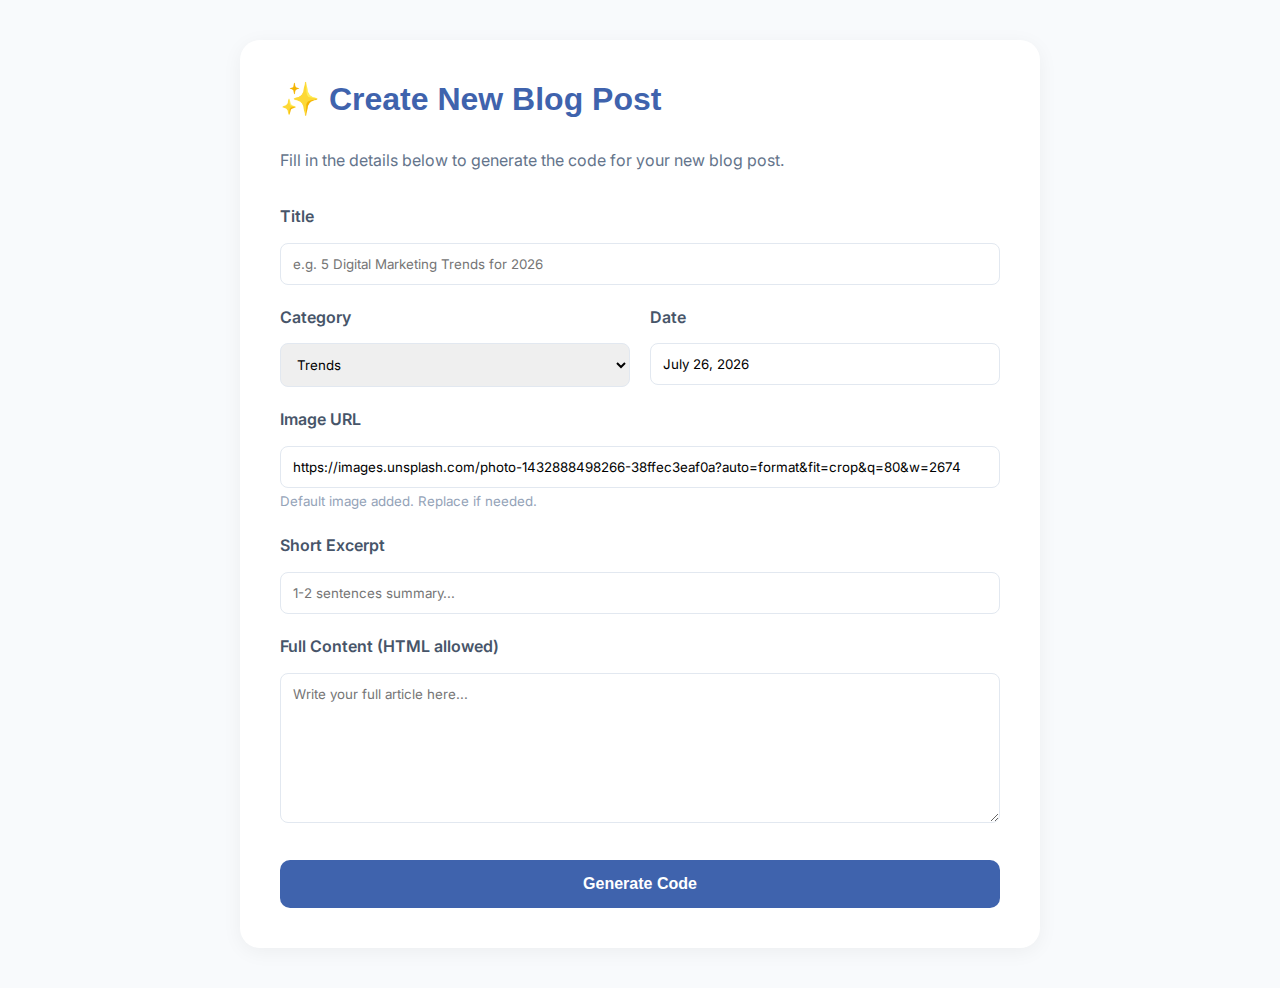
<file: admin-blog.html>
<!DOCTYPE html>
<html lang="en">

<head>
    <!-- Google tag (gtag.js) -->
    <script async src="https://www.googletagmanager.com/gtag/js?id=G-M1MZF6SBPZ"></script>
    <script>
        window.dataLayer = window.dataLayer || [];
        function gtag() { dataLayer.push(arguments); }
        gtag('js', new Date());

        gtag('config', 'G-M1MZF6SBPZ');
    </script>

    <meta charset="UTF-8">
    <meta name="viewport" content="width=device-width, initial-scale=1.0">
    <title>Blog Admin | Add New Post</title>
    <link href="https://fonts.googleapis.com/css2?family=Inter:wght@400;500;600;700&display=swap" rel="stylesheet">
    <link rel="stylesheet" href="style.css">
    <style>
        body {
            background: #f8fafc;
            padding: 40px;
            color: #1e293b;
        }

        .admin-container {
            max-width: 800px;
            margin: 0 auto;
            background: white;
            padding: 40px;
            border-radius: 20px;
            box-shadow: 0 4px 20px rgba(0, 0, 0, 0.05);
        }

        h1 {
            color: var(--primary-blue);
            margin-bottom: 30px;
        }

        .form-group {
            margin-bottom: 20px;
        }

        label {
            display: block;
            margin-bottom: 8px;
            font-weight: 600;
            color: #475569;
        }

        input,
        textarea,
        select {
            width: 100%;
            padding: 12px;
            border: 1px solid #e2e8f0;
            border-radius: 8px;
            font-family: inherit;
            margin-top: 5px;
        }

        textarea {
            height: 150px;
            resize: vertical;
        }

        button {
            background: var(--primary-blue);
            color: white;
            padding: 15px 30px;
            border: none;
            border-radius: 10px;
            font-weight: 600;
            cursor: pointer;
            font-size: 1rem;
            width: 100%;
            margin-top: 10px;
            transition: 0.2s;
        }

        button:hover {
            opacity: 0.9;
            transform: translateY(-2px);
        }

        #output-area {
            margin-top: 40px;
            display: none;
        }

        #code-output {
            background: #1e293b;
            color: #cbd5e1;
            font-family: monospace;
            padding: 20px;
            border-radius: 10px;
            width: 100%;
            height: 200px;
        }

        .copy-hint {
            background: #dcfce7;
            color: #166534;
            padding: 15px;
            border-radius: 8px;
            margin-bottom: 15px;
            font-weight: 500;
        }
    </style>
</head>

<body>

    <div class="admin-container">
        <h1>✨ Create New Blog Post</h1>
        <p style="margin-bottom: 30px; color: #64748b;">Fill in the details below to generate the code for your new blog
            post.</p>

        <form id="blogForm">
            <div class="form-group">
                <label>Title</label>
                <input type="text" id="title" placeholder="e.g. 5 Digital Marketing Trends for 2026" required>
            </div>

            <div class="form-group" style="display: grid; grid-template-columns: 1fr 1fr; gap: 20px;">
                <div>
                    <label>Category</label>
                    <select id="category">
                        <option value="Trends">Trends</option>
                        <option value="Case Study">Case Study</option>
                        <option value="Guide">Guide</option>
                        <option value="SEO">SEO</option>
                        <option value="Ads">Ads</option>
                    </select>
                </div>
                <div>
                    <label>Date</label>
                    <input type="text" id="date" placeholder="e.g. October 24, 2025">
                </div>
            </div>

            <div class="form-group">
                <label>Image URL</label>
                <input type="text" id="image" placeholder="Paste an image link (Unsplash, etc.)"
                    value="https://images.unsplash.com/photo-1432888498266-38ffec3eaf0a?auto=format&fit=crop&q=80&w=2674">
                <small style="color: #94a3b8;">Default image added. Replace if needed.</small>
            </div>

            <div class="form-group">
                <label>Short Excerpt</label>
                <input type="text" id="excerpt" placeholder="1-2 sentences summary..." required>
            </div>

            <div class="form-group">
                <label>Full Content (HTML allowed)</label>
                <textarea id="content" placeholder="Write your full article here..."></textarea>
            </div>

            <button type="button" onclick="generateCode()">Generate Code</button>
        </form>

        <div id="output-area">
            <div class="copy-hint">
                ✅ Code Generated! Now copy the text below and paste it into the <code>blog-data.js</code> file (inside
                the brackets).
            </div>
            <textarea id="code-output" readonly></textarea>
            <button class="btn-outline" onclick="copyToClipboard()"
                style="background: transparent; color: var(--primary-blue); border: 2px solid var(--primary-blue); margin-top: 10px;">Copy
                to Clipboard</button>
        </div>
    </div>

    <script>
        // Auto-set Date
        const dateOptions = { year: 'numeric', month: 'long', day: 'numeric' };
        document.getElementById('date').value = new Date().toLocaleDateString('en-US', dateOptions);

        function generateCode() {
            const title = document.getElementById('title').value;
            const category = document.getElementById('category').value;
            const date = document.getElementById('date').value;
            const image = document.getElementById('image').value;
            const excerpt = document.getElementById('excerpt').value;
            let content = document.getElementById('content').value;

            // Simple escape for content quotes
            content = content.replace(/"/g, '\\"');

            const newPostObj = `
    {
        id: Date.now(),
        title: "${title}",
        date: "${date}",
        category: "${category}",
        image: "${image}",
        excerpt: "${excerpt}",
        content: "${content}"
    },`;

            document.getElementById('code-output').value = newPostObj;
            document.getElementById('output-area').style.display = 'block';

            // Scroll to output
            document.getElementById('output-area').scrollIntoView({ behavior: 'smooth' });
        }

        function copyToClipboard() {
            const copyText = document.getElementById("code-output");
            copyText.select();
            document.execCommand("copy");
            alert("Code copied! Now open blog-data.js and paste it at the top of the list.");
        }
    </script>
</body>

</html>
</file>
<file: style.css>
/* ============================================
   PREMIUM MODERN DESIGN SYSTEM
   Updated for bold impact & recruiter focus
   ============================================ */

:root {
    /* Core Colors - Sharper & Bolder */
    --primary-blue: #3f63ad;
    --primary-blue-dark: #2d4a80;
    --primary-blue-light: #5a7bc4;
    --accent-glow: rgba(63, 99, 173, 0.4);

    --text-primary: #111827;
    --text-secondary: #4b5563;
    --text-muted: #9ca3af;

    --bg-white: #ffffff;
    --bg-light: #f9fafb;
    --bg-surface: rgba(255, 255, 255, 0.85);

    /* Spacing & Layout */
    --container-max: 1280px;
    --radius-md: 12px;
    --radius-lg: 20px;
    --radius-xl: 32px;

    /* Effects */
    --shadow-sm: 0 4px 6px -1px rgba(0, 0, 0, 0.05);
    --shadow-md: 0 10px 15px -3px rgba(0, 0, 0, 0.08);
    --shadow-lg: 0 20px 25px -5px rgba(0, 0, 0, 0.1), 0 10px 10px -5px rgba(0, 0, 0, 0.04);
    --shadow-glow: 0 0 30px var(--accent-glow);

    --glass-border: 1px solid rgba(255, 255, 255, 0.5);
    --blur-amt: 12px;

    /* Design Tokens for Compatibility */
    --spacing-xs: 4px;
    --spacing-sm: 8px;
    --spacing-md: 16px;
    --spacing-lg: 24px;
    --spacing-xl: 32px;
    --spacing-2xl: 48px;
    --spacing-3xl: 64px;

    --font-size-xs: 0.75rem;
    --font-size-sm: 0.875rem;
    --font-size-base: 1rem;
    --font-size-lg: 1.125rem;
    --font-size-xl: 1.25rem;
    --font-size-2xl: 1.5rem;
    --font-size-3xl: 1.875rem;

    --font-weight-regular: 400;
    --font-weight-medium: 500;
    --font-weight-semibold: 600;
    --font-weight-bold: 700;

    --transition-base: 0.3s ease;
    --border-color: rgba(0, 0, 0, 0.1);
    --white: #ffffff;
}

/* Base Reset & Typography */
* {
    box-sizing: border-box;
    margin: 0;
    padding: 0;
}

body {
    font-family: 'Inter', sans-serif;
    color: var(--text-primary);
    background-color: var(--bg-white);
    line-height: 1.6;
    overflow-x: hidden;
}

h1,
h2,
h3,
h4,
h5,
h6 {
    font-family: 'Outfit', sans-serif;
    font-weight: 700;
    line-height: 1.2;
    color: var(--text-primary);
}

a {
    text-decoration: none;
    color: inherit;
    transition: 0.3s;
}

ul {
    list-style: none;
}

.container {
    max-width: var(--container-max);
    margin: 0 auto;
    padding: 0 24px;
}

/* Utility Classes */
.text-center {
    text-align: center;
}

/* ============================================
   BACKGROUND PATTERNS (Fixing "Empty" Feel)
   ============================================ */
.hero-section {
    position: relative;
    padding: 160px 0 100px;
    overflow: hidden;
    background: radial-gradient(circle at 10% 20%, rgba(63, 99, 173, 0.05) 0%, transparent 40%),
        radial-gradient(circle at 90% 80%, rgba(63, 99, 173, 0.08) 0%, transparent 40%);
}

.hero-bg-pattern {
    position: absolute;
    top: 0;
    left: 0;
    width: 100%;
    height: 100%;
    background-image: radial-gradient(#cbd5e1 1px, transparent 1px);
    background-size: 40px 40px;
    opacity: 0.4;
    z-index: -1;
    mask-image: linear-gradient(to bottom, black 60%, transparent 100%);
    -webkit-mask-image: linear-gradient(to bottom, black 60%, transparent 100%);
}

/* ============================================
   HEADER & NAV
   ============================================ */
header {
    position: fixed;
    top: 0;
    left: 0;
    width: 100%;
    z-index: 1000;
    backdrop-filter: blur(16px);
    -webkit-backdrop-filter: blur(16px);
    background: rgba(255, 255, 255, 0.85);
    border-bottom: 1px solid rgba(0, 0, 0, 0.05);
}

nav {
    display: flex;
    justify-content: space-between;
    align-items: center;
    height: 80px;
    max-width: var(--container-max);
    margin: 0 auto;
    padding: 0 24px;
}

.logo {
    font-family: 'Outfit', sans-serif;
    font-weight: 800;
    font-size: 1.5rem;
    color: var(--text-primary);
    letter-spacing: -0.5px;
}

.text-gradient {
    background: linear-gradient(135deg, var(--primary-blue) 0%, #6366f1 100%);
    background-clip: text;
    -webkit-background-clip: text;
    -webkit-text-fill-color: transparent;
}

.nav-links {
    display: flex;
    gap: 32px;
    align-items: center;
}

.nav-links a {
    font-weight: 500;
    font-size: 0.95rem;
    color: var(--text-secondary);
}

.nav-links a:hover,
.nav-links a.active {
    color: var(--primary-blue);
}

.btn-nav {
    background: var(--primary-blue);
    color: white !important;
    padding: 10px 24px;
    border-radius: 50px;
    font-weight: 600;
    box-shadow: 0 4px 14px rgba(63, 99, 173, 0.3);
}

.btn-nav:hover {
    transform: translateY(-2px);
    box-shadow: 0 6px 20px rgba(63, 99, 173, 0.4);
}

.menu-toggle {
    display: none;
    font-size: 1.5rem;
    background: none;
    border: none;
    cursor: pointer;
}

/* ============================================
   HERO SECTION DESIGN
   ============================================ */
.hero-container {
    display: grid;
    grid-template-columns: 1.2fr 1fr;
    gap: 60px;
    align-items: center;
}

.hero-badge {
    display: inline-block;
    padding: 8px 16px;
    background: rgba(63, 99, 173, 0.1);
    color: var(--primary-blue);
    border-radius: 50px;
    font-size: 0.9rem;
    font-weight: 600;
    margin-bottom: 24px;
    border: 1px solid rgba(63, 99, 173, 0.2);
}

.hero-title {
    font-size: 3.5rem;
    line-height: 1.1;
    margin-bottom: 24px;
    letter-spacing: -1px;
}

.hero-subtitle {
    font-size: 1.15rem;
    color: var(--text-secondary);
    margin-bottom: 32px;
    max-width: 600px;
    margin-left: auto;
    margin-right: auto;
    text-align: center;
}

.hero-cta-group {
    display: flex;
    gap: 16px;
    margin-bottom: 48px;
}

.btn {
    display: inline-flex;
    justify-content: center;
    align-items: center;
    padding: 14px 28px;
    border-radius: 50px;
    font-weight: 600;
    font-size: 1rem;
    cursor: pointer;
    transition: all 0.3s ease;
}

.btn-primary {
    background: var(--primary-blue);
    color: white;
    border: none;
    box-shadow: var(--shadow-glow);
}

.btn-primary:hover {
    transform: translateY(-3px);
    box-shadow: 0 10px 25px rgba(63, 99, 173, 0.5);
}

.btn-outline {
    background: transparent;
    color: var(--text-primary);
    border: 2px solid #e2e8f0;
}

.btn-outline:hover {
    border-color: var(--text-primary);
    background: var(--text-primary);
    color: white;
}

.hero-trust {
    font-size: 0.9rem;
    color: var(--text-muted);
}

.trust-logos {
    display: inline-block;
    margin-left: 12px;
    color: var(--text-secondary);
    font-weight: 500;
}

/* Hero Visual - Profile Card */
.profile-card-wrapper {
    position: relative;
    z-index: 10;
}

.profile-img-hero {
    width: 100%;
    max-width: 450px;
    border-radius: 40px;
    box-shadow: var(--shadow-lg);
    border: 8px solid white;
    transform: rotate(2deg);
    transition: transform 0.5s ease;
}

.profile-card-wrapper:hover .profile-img-hero {
    transform: rotate(0deg);
}

.floating-badge {
    position: absolute;
    background: white;
    padding: 12px 20px;
    border-radius: 16px;
    box-shadow: var(--shadow-lg);
    display: flex;
    flex-direction: column;
    align-items: center;
    border: 1px solid rgba(0, 0, 0, 0.05);
    animation: float 6s ease-in-out infinite;
}

.badge-exp {
    top: 40px;
    left: -20px;
}

.badge-roas {
    bottom: 40px;
    right: 20px;
    animation-delay: 2s;
}

.badge-num {
    font-weight: 800;
    font-size: 1.2rem;
    color: var(--primary-blue);
}

.badge-text {
    font-size: 0.8rem;
    color: var(--text-secondary);
}

@keyframes float {

    0%,
    100% {
        transform: translateY(0);
    }

    50% {
        transform: translateY(-10px);
    }
}

/* ============================================
   IMPACT STATS
   ============================================ */
.stats-section {
    padding: 60px 0;
    margin-top: -50px;
    position: relative;
    z-index: 20;
}

.stats-grid {
    display: grid;
    grid-template-columns: repeat(4, 1fr);
    background: white;
    padding: 40px;
    border-radius: var(--radius-lg);
    box-shadow: var(--shadow-md);
    border: 1px solid rgba(0, 0, 0, 0.05);
    text-align: center;
}

.stat-number {
    font-size: 2.5rem;
    font-weight: 800;
    margin-bottom: 4px;
}

.stat-label {
    font-size: 0.9rem;
    color: var(--text-secondary);
    font-weight: 500;
}

/* ============================================
   SECTIONS & CARDS
   ============================================ */
.section {
    padding: 100px 0;
}

.bg-light {
    background-color: var(--bg-light);
}

.section-header {
    margin-bottom: 60px;
    max-width: 700px;
    text-align: left;
}

.text-center {
    text-align: center;
    margin-left: auto;
    margin-right: auto;
}

.section-tag {
    display: inline-block;
    font-size: 0.85rem;
    font-weight: 700;
    color: var(--primary-blue);
    letter-spacing: 1.5px;
    text-transform: uppercase;
    margin-bottom: 16px;
}

.glass-card {
    background: var(--bg-white);
    border-radius: var(--radius-lg);
    padding: 30px;
    border: 1px solid rgba(0, 0, 0, 0.05);
    box-shadow: var(--shadow-sm);
    transition: all 0.3s ease;
}

.glass-card:hover {
    transform: translateY(-5px);
    box-shadow: var(--shadow-lg);
    border-color: var(--primary-blue);
}

/* ============================================
   TIMELINE (JOURNEY) DESIGN
   ============================================ */
.timeline-container {
    position: relative;
    max-width: 800px;
    margin: 0 auto;
    border-left: 2px solid rgba(63, 99, 173, 0.2);
    padding-left: 40px;
}

.timeline-block {
    position: relative;
    margin-bottom: 60px;
}

.timeline-marker {
    position: absolute;
    left: -49px;
    top: 24px;
    width: 16px;
    height: 16px;
    background: var(--bg-white);
    border: 4px solid var(--primary-blue);
    border-radius: 50%;
    z-index: 5;
}

.timeline-header {
    display: flex;
    justify-content: space-between;
    align-items: flex-start;
    margin-bottom: 16px;
}

.role-info h3 {
    font-size: 1.25rem;
    margin-bottom: 4px;
}

.role-date {
    font-size: 0.9rem;
    color: var(--text-secondary);
    font-weight: 500;
}

.role-title {
    display: block;
    color: var(--primary-blue);
    font-weight: 600;
}

.role-tags {
    display: flex;
    gap: 8px;
    margin-bottom: 16px;
}

.role-tags span {
    font-size: 0.75rem;
    padding: 4px 10px;
    background: var(--bg-light);
    border-radius: 20px;
    color: var(--text-secondary);
    font-weight: 600;
}

.role-achievements {
    list-style: none;
    margin-top: 16px;
}

.role-achievements li {
    position: relative;
    padding-left: 20px;
    margin-bottom: 8px;
    color: var(--text-secondary);
    font-size: 0.95rem;
}

.role-achievements li::before {
    content: "•";
    color: var(--primary-blue);
    position: absolute;
    left: 0;
    font-weight: bold;
}

/* ============================================
   PROJECTS GRID (Not Empty!)
   ============================================ */
/* ============================================
   PROJECTS GRID (Fixed Alignment)
   ============================================ */
.projects-grid {
    display: grid;
    grid-template-columns: repeat(2, 1fr);
    gap: 24px;
    /* Match expertise section gap */
    align-items: stretch;
    /* Ensures all cards in a row are same height */
    width: 100%;
    margin-top: 50px;
    /* Consistent spacing from header */
}

@media (max-width: 900px) {
    .projects-grid {
        grid-template-columns: 1fr;
    }
}

.project-card {
    background: white;
    border-radius: var(--radius-lg);
    padding: 32px;
    border: 1px solid rgba(0, 0, 0, 0.08);
    transition: all 0.4s ease;
    position: relative;
    overflow: hidden;
    display: flex;
    flex-direction: column;
    /* Stacks content vertically */
    height: 100%;
    /* Fills the grid cell */
    opacity: 1 !important;
    /* Force visibility */
    transform: none !important;
    /* Remove any transforms */
}

.project-card:hover {
    transform: translateY(-8px);
    box-shadow: 0 20px 40px rgba(0, 0, 0, 0.1);
}

.project-status {
    position: absolute;
    top: 20px;
    right: 20px;
    font-size: 0.75rem;
    font-weight: 700;
    color: var(--primary-blue);
    background: rgba(63, 99, 173, 0.1);
    padding: 4px 12px;
    border-radius: 20px;
}

.project-cat {
    font-size: 0.9rem;
    color: #475569;
    /* Darker Slate 600 for visibility */
    margin-bottom: 12px;
    font-weight: 500;
}

.project-card h3 {
    font-size: 1.5rem;
    margin-bottom: 12px;
    color: var(--text-primary);
}

.project-desc {
    color: #334155;
    /* Slate 700 for better readability */
    font-size: 0.95rem;
    margin-bottom: 24px;
    flex-grow: 1;
    /* Pushes metrics to the bottom */
    line-height: 1.6;
}

.project-metrics {
    display: flex;
    gap: 24px;
    padding-top: 20px;
    border-top: 1px solid rgba(0, 0, 0, 0.1);
    margin-top: auto;
    /* Ensures it stays at bottom */
}

.metric {
    display: flex;
    flex-direction: column;
}

.metric strong {
    color: var(--primary-blue);
    font-size: 1.1rem;
    font-weight: 700;
}

.metric span {
    font-size: 0.85rem;
    color: #475569;
    /* Darker Slate 600 */
    font-weight: 500;
}

/* ============================================
   SERVICES OVERVIEW
   ============================================ */
.services-overview-grid {
    display: grid;
    grid-template-columns: repeat(3, 1fr);
    gap: 24px;
}

.service-box {
    text-align: center;
    padding: 32px 20px;
    background: white;
    border-radius: var(--radius-md);
    border: 1px solid #f1f5f9;
    transition: 0.3s;
}

.service-box:hover {
    border-color: var(--primary-blue);
    box-shadow: var(--shadow-md);
}

.service-icon {
    font-size: 2.5rem;
    margin-bottom: 16px;
}

/* ============================================
   CTA & FOOTER
   ============================================ */
/* ============================================
   CTA & FOOTER (UPDATED - Blue Theme)
   ============================================ */
.cta-content {
    text-align: center;
    padding: 60px;
    background: linear-gradient(135deg, white 0%, #f8fafc 100%);
    border: 2px solid white;
}

.cta-buttons {
    display: flex;
    justify-content: center;
    gap: 20px;
    margin-top: 32px;
}

footer {
    background: var(--primary-blue-dark);
    /* Dark Blue Background */
    color: white;
    padding: 60px 0 30px;
    margin-top: 60px;
}

.footer-content {
    display: grid;
    grid-template-columns: 2fr 1fr 1fr;
    gap: 40px;
    margin-bottom: 40px;
}

.footer-brand h3 {
    margin-bottom: 12px;
    font-size: 1.8rem;
    color: white;
}

.footer-brand p {
    color: rgba(255, 255, 255, 0.7);
    font-size: 0.95rem;
    max-width: 300px;
}

.footer-email {
    display: inline-block;
    margin-top: 16px;
    color: white;
    font-weight: 600;
    border-bottom: 1px solid rgba(255, 255, 255, 0.3);
}

.footer-heading {
    color: white;
    font-size: 1.1rem;
    margin-bottom: 24px;
    text-transform: uppercase;
    letter-spacing: 1px;
}

.footer-links {
    display: flex;
    flex-direction: column;
    gap: 12px;
}

.footer-links a {
    color: rgba(255, 255, 255, 0.7);
    font-weight: 400;
    transition: 0.3s;
}

.footer-links a:hover {
    color: white;
    padding-left: 8px;
}

.social-links {
    display: flex;
    gap: 16px;
}

.social-icon {
    width: 40px;
    height: 40px;
    background: rgba(255, 255, 255, 0.1);
    display: flex;
    align-items: center;
    justify-content: center;
    border-radius: 50%;
    transition: 0.3s;
    color: white;
    font-size: 1.2rem;
}

.social-icon svg {
    width: 20px;
    height: 20px;
    fill: currentColor;
}

.social-icon:hover {
    background: white;
    color: var(--primary-blue);
    transform: translateY(-3px);
}

.footer-bottom {
    text-align: center;
    padding-top: 30px;
    border-top: 1px solid rgba(255, 255, 255, 0.1);
    font-size: 0.9rem;
    color: rgba(255, 255, 255, 0.5);
}

/* Page Spacing Utilities */
.page-padding-top {
    padding-top: 120px !important;
    /* Reduced from 160px default or huge gaps */
    padding-bottom: 60px;
}

.section-tight {
    padding: 60px 0;
    /* Tighter section spacing */
}

/* ============================================
   RESPONSIVE DESIGN
   ============================================ */
@media (max-width: 1024px) {
    .hero-container {
        grid-template-columns: 1fr;
        text-align: center;
        gap: 40px;
    }

    .hero-cta-group {
        justify-content: center;
    }

    .profile-card-wrapper {
        margin: 0 auto;
        max-width: 400px;
    }

    .hero-title {
        font-size: 3rem;
    }

    .stats-grid {
        grid-template-columns: repeat(2, 1fr);
        gap: 24px;
    }

    .services-overview-grid {
        grid-template-columns: repeat(2, 1fr);
    }
}

@media (max-width: 768px) {

    /* Mobile Navigation */
    .nav-links {
        position: fixed;
        top: 80px;
        right: -100%;
        width: 100%;
        height: calc(100vh - 80px);
        background: rgba(255, 255, 255, 0.98);
        flex-direction: column;
        gap: 0;
        padding: 40px 24px;
        box-shadow: -2px 0 10px rgba(0, 0, 0, 0.1);
        transition: right 0.3s ease;
        backdrop-filter: blur(20px);
        z-index: 999;
    }

    .nav-links.active {
        right: 0;
    }

    .nav-links a {
        padding: 16px 0;
        border-bottom: 1px solid rgba(0, 0, 0, 0.05);
        font-size: 1.1rem;
        text-align: center;
    }

    .menu-toggle {
        display: block;
        font-size: 1.8rem;
        padding: 8px;
        color: var(--primary-blue);
    }

    /* Hero Section Mobile */
    .hero-title {
        font-size: 2rem;
        line-height: 1.2;
    }

    .hero-subtitle {
        font-size: 1rem;
    }

    .profile-card-wrapper {
        display: none;
    }

    /* Timeline Mobile */
    .timeline-container {
        padding-left: 20px;
        border: none;
    }

    .timeline-marker {
        display: none;
    }

    /* Projects Grid Mobile */
    .projects-grid {
        grid-template-columns: 1fr;
        gap: 20px;
    }

    /* Services Grid Mobile */
    .services-overview-grid {
        grid-template-columns: 1fr;
        gap: 20px;
    }

    /* Stats Grid Mobile */
    .stats-grid {
        grid-template-columns: repeat(2, 1fr);
        gap: 20px;
    }

    /* Footer Mobile */
    .footer-content {
        grid-template-columns: 1fr;
        gap: 30px;
        text-align: center;
    }

    .footer-brand p {
        max-width: 100%;
    }

    .social-links {
        justify-content: center;
    }

    .footer-links {
        gap: 12px;
    }

    /* Clients Scroll Mobile */
    .client-logo {
        min-width: 150px;
        height: 100px;
        padding: 15px;
    }

    .clients-scroll {
        gap: 40px;
    }

    /* CTA Section Mobile */
    .cta-buttons {
        flex-direction: column;
        gap: 12px;
    }

    .cta-buttons .btn {
        width: 100%;
        text-align: center;
    }

    /* General Mobile Adjustments */
    .section {
        padding: 40px 0;
    }

    .container {
        padding: 0 20px;
    }

    h1 {
        font-size: 2rem;
    }

    h2 {
        font-size: 1.75rem;
    }

    h3 {
        font-size: 1.25rem;
    }

    .glass-card {
        padding: 24px;
    }

    .btn-lg {
        padding: 14px 28px;
        font-size: 1rem;
    }
}

/* ============================================
   CHRISTMAS THEME & EFFECTS
   ============================================ */
.logo {
    position: relative;
    display: inline-block;
}

.santa-hat {
    position: absolute;
    top: -22px;
    left: -18px;
    width: 45px;
    height: auto;
    pointer-events: none;
    z-index: 10;
    transform: rotate(-10deg);
}

/* Magical Dust Trail */
.magical-dust {
    position: fixed;
    pointer-events: none;
    border-radius: 50%;
    z-index: 9999;
    opacity: 0;
    transform: translate(-50%, -50%);
    animation: dust-fade-out linear forwards;
}

@keyframes dust-fade-out {
    0% {
        opacity: 0.8;
        transform: translate(-50%, -50%) scale(1);
    }

    100% {
        opacity: 0;
        transform: translate(calc(-50% + var(--dust-x)), calc(-50% + var(--dust-y))) scale(0);
    }
}

/* =========================================
   MOBILE OPTIMIZATION (Fixing "Hard UI")
   ========================================= */
@media (max-width: 900px) {

    /* 1. Global Typography Scaling */
    html {
        font-size: 15px;
    }

    h1.hero-title {
        font-size: 2.4rem !important;
        line-height: 1.2 !important;
        text-align: center;
    }

    .hero-subtitle {
        font-size: 1rem !important;
        text-align: center !important;
        margin-left: auto;
        margin-right: auto;
    }

    h2.section-title-large {
        font-size: 2rem !important;
        text-align: center;
    }

    .section-header,
    .section-header-center {
        text-align: center !important;
        margin-left: auto;
        margin-right: auto;
        max-width: 100% !important;
    }

    /* 2. Container & Padding */
    .container {
        padding-left: 20px !important;
        padding-right: 20px !important;
        width: 100% !important;
        max-width: 100% !important;
    }

    .section,
    .page-padding-top {
        padding-top: 60px !important;
        padding-bottom: 40px !important;
    }

    /* 3. Header & Smart Dropdown Menu */
    nav {
        padding: 0 20px !important;
        height: 70px !important;
    }

    .nav-links {
        position: fixed;
        top: 70px;
        left: 0;
        width: 100%;
        height: auto;
        max-height: 0;
        /* Hidden by default */
        overflow: hidden;
        background: rgba(255, 255, 255, 0.98);
        flex-direction: column;
        align-items: center;
        padding: 0;
        /* Collapsed */
        gap: 0;
        box-shadow: 0 10px 30px rgba(0, 0, 0, 0.1);
        backdrop-filter: blur(10px);
        transition: all 0.4s cubic-bezier(0.16, 1, 0.3, 1);
        z-index: 999;
        display: flex !important;
    }

    .nav-links.active {
        max-height: 100vh;
        /* Expand */
        padding: 30px 0;
        gap: 25px;
    }

    .nav-links li a {
        font-size: 1.2rem;
        font-weight: 600;
        color: var(--text-primary);
        display: block;
        padding: 5px 0;
    }

    .menu-toggle {
        display: block !important;
        font-size: 1.8rem;
        color: var(--primary-blue);
        background: none;
        border: none;
        cursor: pointer;
    }

    /* 4. Grid Stacking (Fix single column) */
    .hero-container {
        display: flex !important;
        flex-direction: column-reverse;
        /* Text bottom, Image top usually looks better? Or Text top? Text top is safer for SEO/Loading */
        /* Let's do Text Bottom if image is decorative, but for portfolio Profile Top is good */
        /* Actually often Img Top, Text Bottom is standard mobile flow. OR Text Top, Img Bottom. */
        /* Let's try FLEX COLUMN (Text Top) */
        flex-direction: column !important;
        gap: 30px !important;
        text-align: center;
    }

    /* If visual was on right, now it's second (bottom). */

    .stats-grid,
    .projects-grid,
    .service-card-row,
    .gallery-grid,
    .case-study-grid,
    .cs-grid {
        display: grid !important;
        grid-template-columns: 1fr !important;
        /* Force Single Column */
        gap: 25px !important;
        width: 100% !important;
    }

    /* 5. Specific Element Fixes */
    .hero-visual {
        margin: 0 auto !important;
        display: flex;
        justify-content: center;
    }

    .profile-card-wrapper {
        width: 90% !important;
        max-width: 320px !important;
        margin: 0 auto;
    }

    /* About Page Side-by-Side Fix */
    /* Selects the grid div in about page */
    .page-padding-top .container>div[style*="grid"] {
        display: flex !important;
        flex-direction: column;
        gap: 30px !important;
    }

    .glass-card {
        padding: 24px !important;
    }

    /* Buttons */
    .hero-cta-group {
        justify-content: center;
        flex-direction: column;
        gap: 12px;
        width: 100%;
    }

    .btn {
        width: 100%;
        max-width: 300px;
        margin: 0 auto;
    }

    /* Trust Logos */
    .trust-logos {
        flex-wrap: wrap;
        justify-content: center;
        gap: 15px !important;
    }

    /* =========================================
       NEW: Fixes for Grid & Footer (User Request)
       ========================================= */

    /* 1. 2x2 Grid for Stats (Instead of 1 column) */
    .stats-grid {
        grid-template-columns: repeat(2, 1fr) !important;
        gap: 15px !important;
    }

    /* 2. Shrink Footer */
    footer {
        padding: 30px 0 !important;
    }

    .footer-content {
        gap: 20px !important;
    }

    .footer-heading {
        margin-bottom: 15px !important;
    }

    /* 3. Portfolio Mobile Mixed Content Fix */
    /* Ensure hero content doesn't overlap/touch edges */
    .hero-container,
    .project-hero {
        padding-top: 20px !important;
        /* Add space from header */
        padding-bottom: 40px !important;
    }

    .hero-visual img,
    .hero-visual img,
    .profile-img-hero {
        margin-bottom: 20px;
        max-width: 80% !important;
    }

    /* =========================================
       FINAL MOBILE FIXES (Padding, Footer Grid, Portfolio Header)
       ========================================= */

    /* 1. Smart Padding Strategy */
    /* General Sections (Middle of page) - Keep compact */
    .section,
    section {
        padding-top: 40px !important;
        padding-bottom: 40px !important;
    }

    /* FIRST SECTION ONLY (Must Clear Header) */
    /* Targeting all variations of Hero/Top sections */
    .hero-section,
    .page-padding-top,
    .portfolio-hero-section,
    .project-hero,
    main>section:first-child,
    body>section:nth-of-type(2) {
        /* Fallback for some structures */
        padding-top: 120px !important;
        /* Header is ~80px + 40px Space */
    }

    .container {
        padding-left: 20px !important;
        padding-right: 20px !important;
    }

    /* 2. Portfolio Header Simplified (Remove Animation/Image, Simple Text) */
    .portfolio-hero-section {
        height: auto !important;
        min-height: auto !important;
        padding-top: 100px !important;
        /* Space for Fixed Header */
        padding-bottom: 20px !important;
        background: var(--bg-white) !important;
        display: flex;
        flex-direction: column;
        justify-content: center;
        align-items: center;
    }

    /* Hide Complex Elements on Mobile */
    .portfolio-hero-section .hero-description,
    .portfolio-hero-section .portfolio-text-bg,
    .portfolio-hero-section .hero-profile-image {
        display: none !important;
    }

    /* Style the Name/Title */
    .portfolio-hero-section .hero-name-title {
        position: relative !important;
        top: auto !important;
        left: auto !important;
        right: auto !important;
        bottom: auto !important;
        transform: none !important;
        text-align: center !important;
        width: 100% !important;
        padding: 0 20px !important;
        background: transparent !important;
    }

    .portfolio-hero-section .hero-name-title h1 {
        font-size: 1.8rem !important;
        /* Reduce size */
        color: var(--primary-blue) !important;
        margin-bottom: 8px !important;
        line-height: 1.2 !important;
    }

    .portfolio-hero-section .hero-name-title p {
        font-size: 0.95rem !important;
        color: var(--text-secondary) !important;
        letter-spacing: 2px !important;
    }

    /* 3. Footer Grid Layout (Brand Top, Links/Social Grid) */
    footer {
        padding: 40px 0 !important;
    }

    .footer-content {
        display: grid !important;
        grid-template-columns: 1fr 1fr !important;
        /* 2 Columns for widgets */
        gap: 30px !important;
        text-align: left !important;
    }

    .footer-brand {
        grid-column: span 2;
        /* Brand takes full width top */
        text-align: center;
        margin-bottom: 10px;
    }

    .footer-links-col {
        text-align: center;
        /* Center align links */
    }

    .footer-social-col {
        text-align: center;
    }

    .footer-links {
        align-items: center;
    }

    /* 4. Previous Fixes (About Image, Nav, 2x2 Stats) */

    /* About Image Fix */
    .page-padding-top .container>div[style*="grid"]>div:first-child {
        position: relative !important;
        top: auto !important;
        width: 100% !important;
        max-width: 300px !important;
        margin: 0 auto 30px !important;
        display: block !important;
    }

    .page-padding-top .container>div[style*="grid"]>div:last-child {
        margin-top: 0 !important;
    }

    /* Nav Z-Index */
    header {
        z-index: 10000 !important;
    }

    .nav-links {
        z-index: 9999 !important;
    }

    /* 2x2 Stats Grid */
    .stats-grid,
    .trust-logos {
        display: grid !important;
        grid-template-columns: repeat(2, 1fr) !important;
        gap: 15px !important;
    }

    /* FORCE MENU TOGGLE VISIBILITY */
    .menu-toggle {
        display: block !important;
        position: absolute !important;
        right: 24px !important;
        top: 22px !important;
        font-size: 2rem !important;
        color: #3f63ad !important;
        z-index: 10001 !important;
        width: 40px !important;
        height: 40px !important;
        background: transparent !important;
        padding: 0 !important;
        line-height: 1 !important;
    }
}/* Force Update */
</file>
